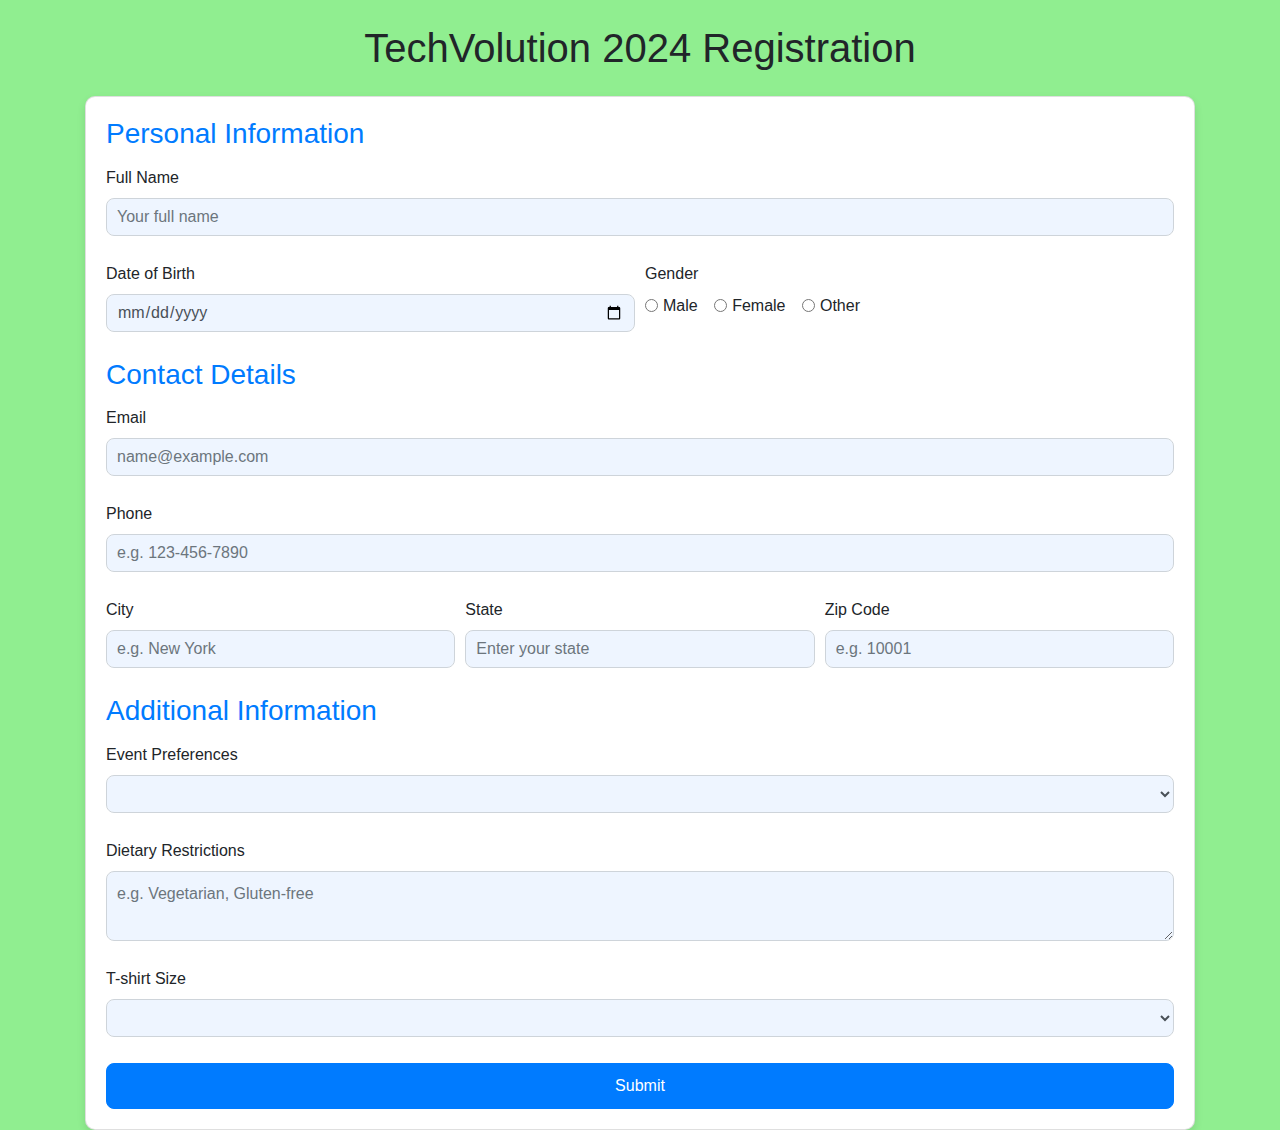
<file: registration.html>
<!DOCTYPE html>
<html lang="en">

<head>
    <meta charset="UTF-8">
    <meta http-equiv="X-UA-Compatible" content="IE=edge">
    <meta name="viewport" content="width=device-width, initial-scale=1.0">
    <link rel="stylesheet" href="https://stackpath.bootstrapcdn.com/bootstrap/4.5.2/css/bootstrap.min.css">
    <title>TechVolution 2024 Registration</title>

    <style>
        body {
            background-color: lightgreen;
        }

        .card {
            border-radius: 10px;
            box-shadow: 0 4px 8px rgba(0, 0, 0, 0.1);
            background-color: #ffffff;
            padding: 20px;
        }

        h3 {
            color: #007bff;
            margin-bottom: 15px;
        }

        .form-control {
            border-radius: 8px;
            padding: 10px;
            margin-bottom: 10px;
            transition: all 0.3s ease-in-out;
            background-color: #eef5ff;
        }

        .form-control:focus {
            border-color: #007bff;
            box-shadow: 0 0 5px rgba(0, 123, 255, 0.5);
        }

        .btn {
            border-radius: 8px;
            padding: 10px 20px;
            transition: background-color 0.3s ease-in-out;
            background-color: #007bff;
            color: white;
        }

        .btn:hover {
            background-color: #0056b3;
        }
    </style>
</head>

<body>
    <div class="container mt-4">
        <h1 class="text-center mb-4">TechVolution 2024 Registration</h1>

        <form id="registrationForm" class="card" onsubmit="submitForm(event)">
            <!-- Personal Information -->
            <h3>Personal Information</h3>
            <div class="form-group">
                <label for="FullName">Full Name</label>
                <input type="text" id="FullName" class="form-control" required placeholder="Your full name">
            </div>
            <div class="form-row">
                <div class="form-group col-md-6">
                    <label for="dob">Date of Birth</label>
                    <input type="date" id="dob" class="form-control" required>
                </div>
                <div class="form-group col-md-6">
                    <label>Gender</label><br>
                    <div class="form-check form-check-inline">
                        <input type="radio" id="male" name="gender" class="form-check-input" value="Male" required>
                        <label for="male" class="form-check-label">Male</label>
                    </div>
                    <div class="form-check form-check-inline">
                        <input type="radio" id="female" name="gender" class="form-check-input" value="Female" required>
                        <label for="female" class="form-check-label">Female</label>
                    </div>
                    <div class="form-check form-check-inline">
                        <input type="radio" id="other" name="gender" class="form-check-input" value="Other" required>
                        <label for="other" class="form-check-label">Other</label>
                    </div>
                </div>
            </div>

            <!-- Contact Details -->
            <h3>Contact Details</h3>
            <div class="form-group">
                <label for="email">Email</label>
                <input type="email" id="email" class="form-control" required placeholder="name@example.com">
            </div>

            <div class="form-group">
                <label for="phone">Phone</label>
                <input type="tel" id="phone" class="form-control" required placeholder="e.g. 123-456-7890">
            </div>

            <div class="form-row">
                <div class="form-group col-md-4">
                    <label for="city">City</label>
                    <input type="text" id="city" class="form-control" required placeholder="e.g. New York">
                </div>
                <div class="form-group col-md-4">
                    <label for="state">State</label>
                    <input type="text" id="state" class="form-control" required placeholder="Enter your state">
                </div>
                <div class="form-group col-md-4">
                    <label for="zip">Zip Code</label>
                    <input type="text" id="zip" class="form-control" required placeholder="e.g. 10001">
                </div>
            </div>

            <!-- Additional Information -->
            <h3>Additional Information</h3>
            <div class="form-group">
                <label for="preferences">Event Preferences</label>
                <select id="preferences" class="form-control">
                    <option value=""></option>
                    <option value="Workshops">Workshops</option>
                    <option value="Keynote Sessions">Keynote Sessions</option>
                    <option value="Networking">Networking</option>
                    <option value="Exhibitions">Exhibitions</option>
                </select>
            </div>

            <div class="form-group">
                <label for="diet">Dietary Restrictions</label>
                <textarea id="diet" class="form-control" placeholder="e.g. Vegetarian, Gluten-free"></textarea>
            </div>

            <div class="form-group">
                <label for="tshirt">T-shirt Size</label>
                <select id="tshirt" class="form-control">
                    <option value=""></option>
                    <option value="S">Small</option>
                    <option value="M">Medium</option>
                    <option value="L">Large</option>
                    <option value="XL">Extra Large</option>
                    <option value="XXL">Extra Extra Large</option>
                </select>
            </div>

            <button type="submit" class="btn btn-primary btn-block">Submit</button>
        </form>
    </div>

    <!-- Submission Modal -->
    <div class="modal fade" id="successModal" tabindex="-1" role="dialog" aria-labelledby="successModalLabel"
        aria-hidden="true">
        <div class="modal-dialog" role="document">
            <div class="modal-content">
                <div class="modal-header">
                    <h5 class="modal-title" id="successModalLabel">Registration Successful</h5>
                    <button type="button" class="close" data-dismiss="modal" aria-label="Close">
                        <span aria-hidden="true">&times;</span>
                    </button>
                </div>
                <div class="modal-body">
                    Thank you for registering for TechVolution 2024!
                </div>
                <div class="modal-footer">
                    <button type="button" class="btn btn-primary" data-dismiss="modal">Close</button>
                </div>
            </div>
        </div>
    </div>

    <script>
        function submitForm(event) {
            event.preventDefault();
            // You can add your form submission logic here
            // For demonstration purposes, I'll just show the success modal
            $('#successModal').modal('show');
        }
    </script>

    <!-- Bootstrap JS and jQuery -->
    <script src="https://code.jquery.com/jquery-3.5.1.min.js"></script>
    <script src="https://stackpath.bootstrapcdn.com/bootstrap/4.5.2/js/bootstrap.min.js"></script>
</body>

</html>
</file>
